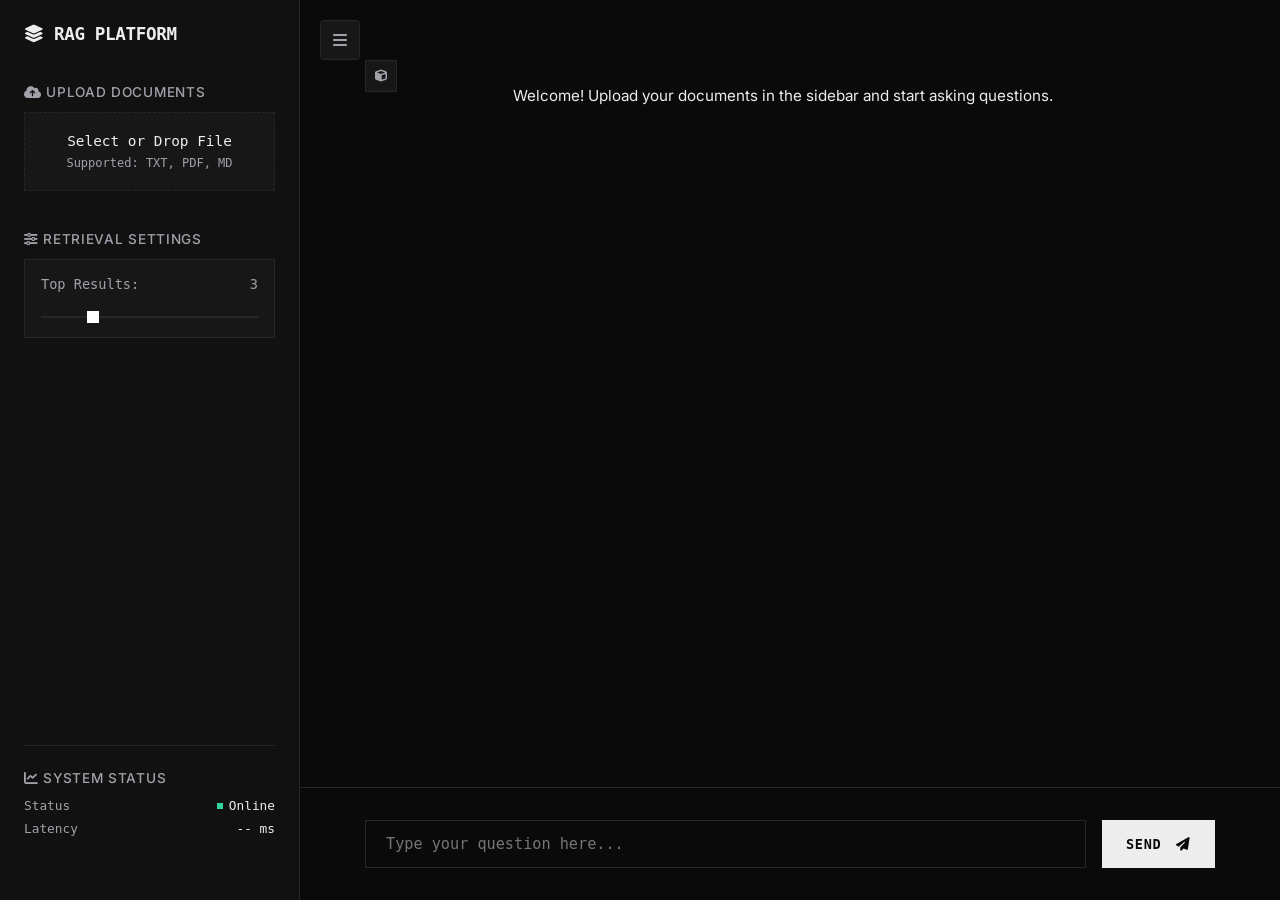
<file: frontend/index.html>
<!DOCTYPE html>
<html lang="en">
<head>
    <meta charset="UTF-8">
    <meta name="viewport" content="width=device-width, initial-scale=1.0">
    <title>RAG Document Platform</title>
    <link href="https://fonts.googleapis.com/css2?family=Inter:wght@400;500;600&display=swap" rel="stylesheet">
    <link rel="stylesheet" href="https://cdnjs.cloudflare.com/ajax/libs/font-awesome/6.4.0/css/all.min.css">
    <link rel="stylesheet" href="styles.css">
</head>
<body>
    <div class="app-container">
        <!-- Sidebar -->
        <aside class="sidebar">
            <div class="sidebar-header">
                <h2><i class="fa-solid fa-layer-group"></i> RAG Platform </h2>
            </div>

            <div class="sidebar-section">
                <h3><i class="fa-solid fa-cloud-arrow-up"></i> Upload Documents</h3>
                <div class="upload-area" id="drop-zone">
                    <input type="file" id="file-input" class="hidden-input" accept=".txt,.pdf,.md">
                    <div class="upload-content">
                        <p>Select or Drop File</p>
                        <small>Supported: TXT, PDF, MD</small>
                    </div>
                </div>
                <div id="upload-status" class="status-msg"></div>
            </div>

            <div class="sidebar-section">
                <h3><i class="fa-solid fa-sliders"></i> Retrieval Settings</h3>
                <div class="parameter-group">
                    <label for="top-k-slider">Top Results: <span id="top-k-value">3</span></label>
                    <input type="range" id="top-k-slider" min="1" max="10" value="3" class="modern-slider">
                </div>
            </div>
            
            <div class="sidebar-section metrics-section">
                <h3><i class="fa-solid fa-chart-line"></i> System Status</h3>
                <div class="metric">
                    <span class="metric-label">Status</span>
                    <span class="metric-value status-indicator online">Online</span>
                </div>
                <div class="metric">
                    <span class="metric-label">Latency</span>
                    <span class="metric-value" id="latency-metric">-- ms</span>
                </div>
            </div>
        </aside>

        <!-- Main Chat Area -->
        <main class="chat-container">
            <button id="sidebar-toggle" class="sidebar-toggle-btn" title="Toggle Sidebar">
                <i class="fa-solid fa-bars"></i>
            </button>

            <div class="chat-history" id="chat-history">
                <!-- Welcome Message -->
                <div class="message system-msg">
                    <div class="avatar"><i class="fa-solid fa-cube"></i></div>
                    <div class="message-content">
                        Welcome! Upload your documents in the sidebar and start asking questions.
                    </div>
                </div>
            </div>

            <div class="chat-input-area">
                <form id="chat-form" class="input-form">
                    <input type="text" id="query-input" placeholder="Type your question here..." autocomplete="off" required>
                    <button type="submit" id="send-button" class="btn-primary">
                        Send <i class="fa-solid fa-paper-plane" style="margin-left: 6px;"></i>
                    </button>
                </form>
            </div>
        </main>
    </div>

    <script src="app.js"></script>
</body>
</html>
</file>
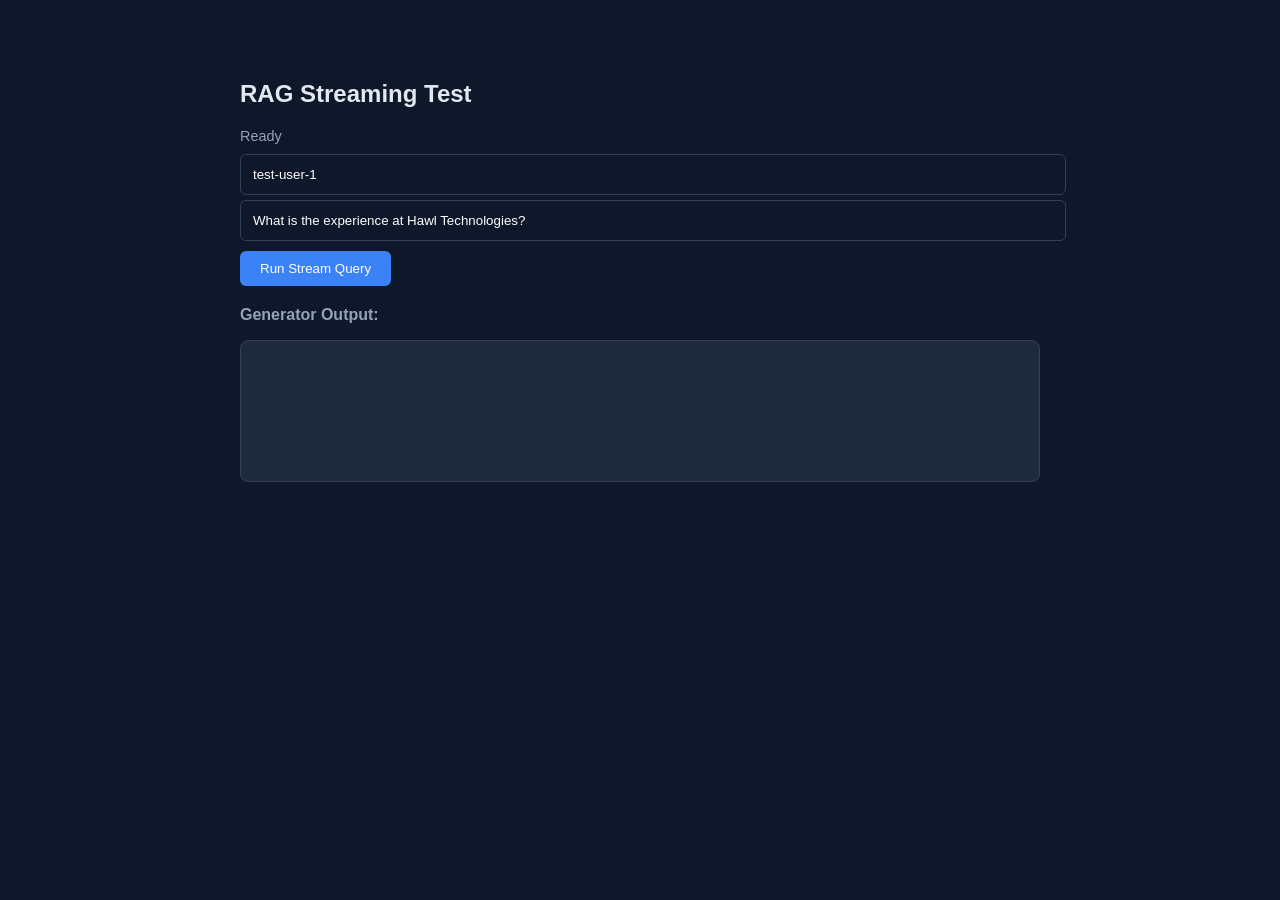
<file: test_stream.html>
<!DOCTYPE html>
<html lang="en">

<head>
    <meta charset="UTF-8">
    <meta name="viewport" content="width=device-width, initial-scale=1.0">
    <title>SSE Stream Test</title>
    <style>
        body {
            font-family: sans-serif;
            max-width: 800px;
            margin: 40px auto;
            padding: 20px;
            background: #0f172a;
            color: #e2e8f0;
        }

        #output {
            white-space: pre-wrap;
            background: #1e293b;
            padding: 20px;
            border-radius: 8px;
            min-height: 100px;
            border: 1px solid #334155;
        }

        input {
            width: 100%;
            padding: 12px;
            border-radius: 6px;
            border: 1px solid #334155;
            background: #0f172a;
            color: white;
            margin-bottom: 10px;
        }

        button {
            padding: 10px 20px;
            background: #3b82f6;
            color: white;
            border: none;
            border-radius: 6px;
            cursor: pointer;
        }

        .status {
            color: #94a3b8;
            font-size: 0.9em;
            margin-bottom: 10px;
        }
    </style>
</head>

<body>

    <h2>RAG Streaming Test</h2>
    <div class="status" id="status">Ready</div>
    <input type="text" id="user_id" value="test-user-1" placeholder="User ID" style="margin-bottom: 5px;" />
    <input type="text" id="query" value="What is the experience at Hawl Technologies?" />
    <button onclick="runQuery()">Run Stream Query</button>
    
    <div id="sources-container" style="display: none; margin-top: 20px;">
        <p style="font-weight: bold; font-size: 0.9em; margin-bottom: 8px; color: #94a3b8;">Retrieved Sources:</p>
        <div id="sources" style="display: flex; gap: 10px; flex-wrap: wrap;"></div>
    </div>

    <p style="margin-top: 20px; font-weight: bold; color: #94a3b8;">Generator Output:</p>
    <div id="output"></div>

    <script>
        async function runQuery() {
            const query = document.getElementById('query').value;
            const userId = document.getElementById('user_id').value;
            const output = document.getElementById('output');
            const status = document.getElementById('status');
            const sourcesDiv = document.getElementById('sources');
            const sourcesContainer = document.getElementById('sources-container');
            
            output.innerText = "";
            sourcesDiv.innerHTML = "";
            sourcesContainer.style.display = "none";
            status.innerText = "Connecting...";

            try {
                const response = await fetch('http://127.0.0.1:8080/query/stream', {
                    method: 'POST',
                    headers: { 'Content-Type': 'application/json' },
                    body: JSON.stringify({ query: query, user_id: userId, top_k: 3 })
                });

                const reader = response.body.getReader();
                const decoder = new TextDecoder();
                let buffer = '';
                while (true) {
                    const { done, value } = await reader.read();
                    if (done) break;

                    buffer += decoder.decode(value, { stream: true });
                    const lines = buffer.split('\n');

                    buffer = lines.pop(); // Keep partial line

                    for (const line of lines) {
                        if (line.trim().startsWith('data: ')) {
                            const dataStr = line.trim().substring(6).trim();
                            if (!dataStr) continue;
                            try {
                                const data = JSON.parse(dataStr);
                                if (data.status) {
                                    status.innerText = "Status: " + data.status;
                                } else if (data.sources) {
                                    sourcesContainer.style.display = "block";
                                    sourcesDiv.innerHTML = data.sources.map(s => `
                                        <div style="background: #1e293b; border: 1px solid #334155; padding: 8px 12px; border-radius: 6px; font-size: 0.8em; color: #cbd5e1;">
                                            DOC[${s.doc_id.slice(0, 6)}...] (Score: ${s.score.toFixed(3)})
                                        </div>
                                    `).join('');
                                    status.innerText = "Sources retrieved. Generating...";
                                } else if (data.token) {
                                    output.innerText += data.token;
                                    status.innerText = "Generating answer...";
                                } else if (data.done) {
                                    status.innerText = `Done in ${data.latency_ms}ms (Total)`;
                                }
                            } catch (e) {
                                console.error("Failed to parse", e);
                            }
                        }
                    }
                }
            } catch (err) {
                status.innerText = "Error: " + err.message;
            }
        }
    </script>
</body>

</html>
</file>
<file: frontend/styles.css>
:root {
    --bg-main: #0a0a0a;
    --bg-sidebar: #111111;
    --bg-card: #171717;
    --text-primary: #ededed;
    --text-secondary: #a1a1aa;
    --accent: #ffffff;
    --accent-hover: #e5e5e5;
    --border-color: #27272a;
    --success: #34d399;
    --error: #f87171;
    --font-mono: 'ui-monospace', 'SFMono-Regular', 'Menlo', 'Monaco', 'Consolas', monospace;
}

* {
    box-sizing: border-box;
    margin: 0;
    padding: 0;
}

body {
    font-family: 'Inter', -apple-system, BlinkMacSystemFont, sans-serif;
    background: var(--bg-main);
    color: var(--text-primary);
    height: 100vh;
    display: flex;
    overflow: hidden;
    font-size: 14px;
}

.app-container {
    display: flex;
    width: 100%;
    height: 100%;
}

/* Sidebar */
.sidebar {
    width: 300px;
    background: var(--bg-sidebar);
    border-right: 1px solid var(--border-color);
    display: flex;
    flex-direction: column;
    padding: 24px;
    transition: transform 0.3s ease, margin-left 0.3s ease;
}

.sidebar.collapsed {
    transform: translateX(-100%);
    margin-left: -300px;
}

.sidebar-header {
    margin-bottom: 40px;
}

.sidebar-header h2 {
    font-size: 1.1rem;
    font-weight: 600;
    letter-spacing: -0.02em;
    color: var(--text-primary);
    text-transform: uppercase;
    font-family: var(--font-mono);
}

.sidebar-header p {
    color: var(--text-secondary);
    font-size: 0.8rem;
    margin-top: 6px;
    font-family: var(--font-mono);
}

.sidebar-section {
    margin-bottom: 32px;
}

.sidebar-section h3 {
    font-size: 0.85rem;
    text-transform: uppercase;
    letter-spacing: 0.05em;
    color: var(--text-secondary);
    margin-bottom: 12px;
    font-weight: 500;
}

/* Upload Area */
.upload-area {
    border: 1px dashed var(--border-color);
    background: var(--bg-card);
    padding: 20px;
    text-align: center;
    cursor: pointer;
    transition: border-color 0.2s;
}

.upload-area:hover, .upload-area.drag-over {
    border-color: var(--text-secondary);
    border-style: solid;
}

.hidden-input {
    display: none;
}

.upload-content p {
    font-size: 0.9rem;
    margin-bottom: 4px;
    color: var(--text-primary);
    font-family: var(--font-mono);
}

.upload-content small {
    font-size: 0.75rem;
    color: var(--text-secondary);
    font-family: var(--font-mono);
}

.highlight {
    color: var(--accent);
    text-decoration: underline;
}

.status-msg {
    margin-top: 8px;
    font-size: 0.8rem;
    font-family: var(--font-mono);
}

.status-success { color: var(--success); }
.status-error { color: var(--error); }

/* Parameters */
.parameter-group {
    background: var(--bg-card);
    border: 1px solid var(--border-color);
    padding: 16px;
}

.parameter-group label {
    display: flex;
    justify-content: space-between;
    font-size: 0.85rem;
    color: var(--text-secondary);
    margin-bottom: 12px;
    font-family: var(--font-mono);
}

.modern-slider {
    width: 100%;
    accent-color: var(--accent);
    height: 2px;
    background: var(--border-color);
    appearance: none;
    outline: none;
}

.modern-slider::-webkit-slider-thumb {
    appearance: none;
    width: 12px;
    height: 12px;
    background: var(--accent);
    cursor: pointer;
    border-radius: 0;
}

/* Metrics */
.metrics-section {
    margin-top: auto;
    border-top: 1px solid var(--border-color);
    padding-top: 24px;
}

.metric {
    display: flex;
    justify-content: space-between;
    align-items: center;
    margin-bottom: 8px;
    font-size: 0.8rem;
    font-family: var(--font-mono);
}

.metric-label {
    color: var(--text-secondary);
}

.metric-value {
    color: var(--text-primary);
}

.status-indicator {
    display: flex;
    align-items: center;
    gap: 6px;
}

.status-indicator::before {
    content: '';
    display: inline-block;
    width: 6px;
    height: 6px;
    background: var(--success);
}

/* Chat Area */
.chat-container {
    flex: 1;
    display: flex;
    flex-direction: column;
    background: var(--bg-main);
    position: relative;
}

.sidebar-toggle-btn {
    position: absolute;
    top: 20px;
    left: 20px;
    z-index: 50;
    background: var(--bg-card);
    border: 1px solid var(--border-color);
    color: var(--text-secondary);
    width: 40px;
    height: 40px;
    border-radius: 4px;
    cursor: pointer;
    display: flex;
    align-items: center;
    justify-content: center;
    transition: all 0.2s;
    font-size: 1rem;
}

.sidebar-toggle-btn:hover {
    color: var(--text-primary);
    border-color: var(--text-primary);
}

.chat-history {
    flex: 1;
    padding: 60px 40px 40px; /* added top padding to clear toggle button */
    overflow-y: auto;
    display: flex;
    flex-direction: column;
    gap: 32px;
}

.message {
    display: flex;
    gap: 20px;
    max-width: 850px;
    margin: 0 auto;
    width: 100%;
}

.avatar {
    width: 32px;
    height: 32px;
    background: var(--bg-card);
    display: flex;
    align-items: center;
    justify-content: center;
    border: 1px solid var(--border-color);
    flex-shrink: 0;
    font-size: 0.75rem;
    font-family: var(--font-mono);
    color: var(--text-secondary);
}

.user-msg .avatar {
    background: var(--bg-main);
    color: var(--text-primary);
    border-color: var(--text-secondary);
}

.message-content {
    flex: 1;
    line-height: 1.6;
    color: var(--text-primary);
    white-space: pre-wrap;
    font-size: 0.95rem;
}

/* Modern Source Cards */
.source-section {
    margin-bottom: 16px;
    padding-bottom: 12px;
    border-bottom: 1px dashed var(--border-color);
}

.source-header {
    font-size: 0.65rem;
    color: var(--text-secondary);
    margin-bottom: 6px;
    text-transform: uppercase;
    letter-spacing: 0.05em;
    font-family: var(--font-mono);
}

.source-grid {
    display: flex;
    flex-direction: row;
    flex-wrap: wrap;
    gap: 6px;
    align-items: flex-start;
}

.source-card {
    background: var(--bg-card);
    border: 1px solid var(--border-color);
    border-radius: 2px;
    max-width: 220px;
    flex: 0 1 auto;
}

.source-card-header {
    display: flex;
    justify-content: space-between;
    align-items: center;
    padding: 3px 8px;
    cursor: pointer;
    font-size: 0.65rem;
    font-family: var(--font-mono);
    color: var(--text-secondary);
    transition: background 0.2s, color 0.2s;
    white-space: nowrap;
    line-height: 1;
}

.source-card-header:hover {
    background: var(--border-color);
    color: var(--text-primary);
}

.source-title-wrap {
    display: flex;
    align-items: center;
    gap: 5px;
    overflow: hidden;
    min-width: 0;
    flex: 1;
}

.source-name {
    white-space: nowrap;
    overflow: hidden;
    text-overflow: ellipsis;
    color: var(--text-primary);
}

.source-score {
    font-size: 0.65rem;
    padding: 1px 6px;
    background: var(--bg-main);
    border: 1px solid var(--border-color);
    color: var(--text-secondary);
    flex-shrink: 0;
}

.source-snippet {
    font-size: 0.85rem;
    color: var(--text-secondary);
    padding: 0 14px 14px 14px;
    display: none;
    line-height: 1.6;
}

.source-snippet.active {
    display: block;
    padding-top: 5px;
    border-top: 1px dashed var(--border-color);
}

/* Input Area */
.chat-input-area {
    padding: 32px 40px;
    background: var(--bg-main);
    border-top: 1px solid var(--border-color);
}

.input-form {
    display: flex;
    gap: 16px;
    max-width: 850px;
    margin: 0 auto;
}

#query-input {
    flex: 1;
    background: var(--bg-main);
    border: 1px solid var(--border-color);
    color: var(--text-primary);
    padding: 14px 20px;
    font-size: 0.95rem;
    font-family: var(--font-mono);
}

#query-input:focus {
    outline: none;
    border-color: var(--text-secondary);
}

.btn-primary {
    background: var(--text-primary);
    color: var(--bg-main);
    border: none;
    padding: 0 24px;
    cursor: pointer;
    font-size: 0.85rem;
    font-weight: 600;
    text-transform: uppercase;
    letter-spacing: 0.05em;
    font-family: var(--font-mono);
}

.btn-primary:hover {
    background: #ffffff;
}

.btn-primary:disabled {
    opacity: 0.5;
    cursor: not-allowed;
}

/* Typing Indicator */
.typing-indicator {
    display: inline-flex;
    gap: 4px;
    padding-top: 8px;
}

.typing-dot {
    width: 6px;
    height: 6px;
    background: var(--text-secondary);
}

.typing-dot:nth-child(1) { animation: typing 1s infinite alternate; }
.typing-dot:nth-child(2) { animation: typing 1s infinite alternate 0.2s; }
.typing-dot:nth-child(3) { animation: typing 1s infinite alternate 0.4s; }

@keyframes typing {
    0% { opacity: 0.3; }
    100% { opacity: 1; }
}

/* Scrollbar */
::-webkit-scrollbar { width: 6px; }
::-webkit-scrollbar-track { background: var(--bg-main); }
::-webkit-scrollbar-thumb { background: var(--border-color); }
::-webkit-scrollbar-thumb:hover { background: var(--text-secondary); }
</file>
